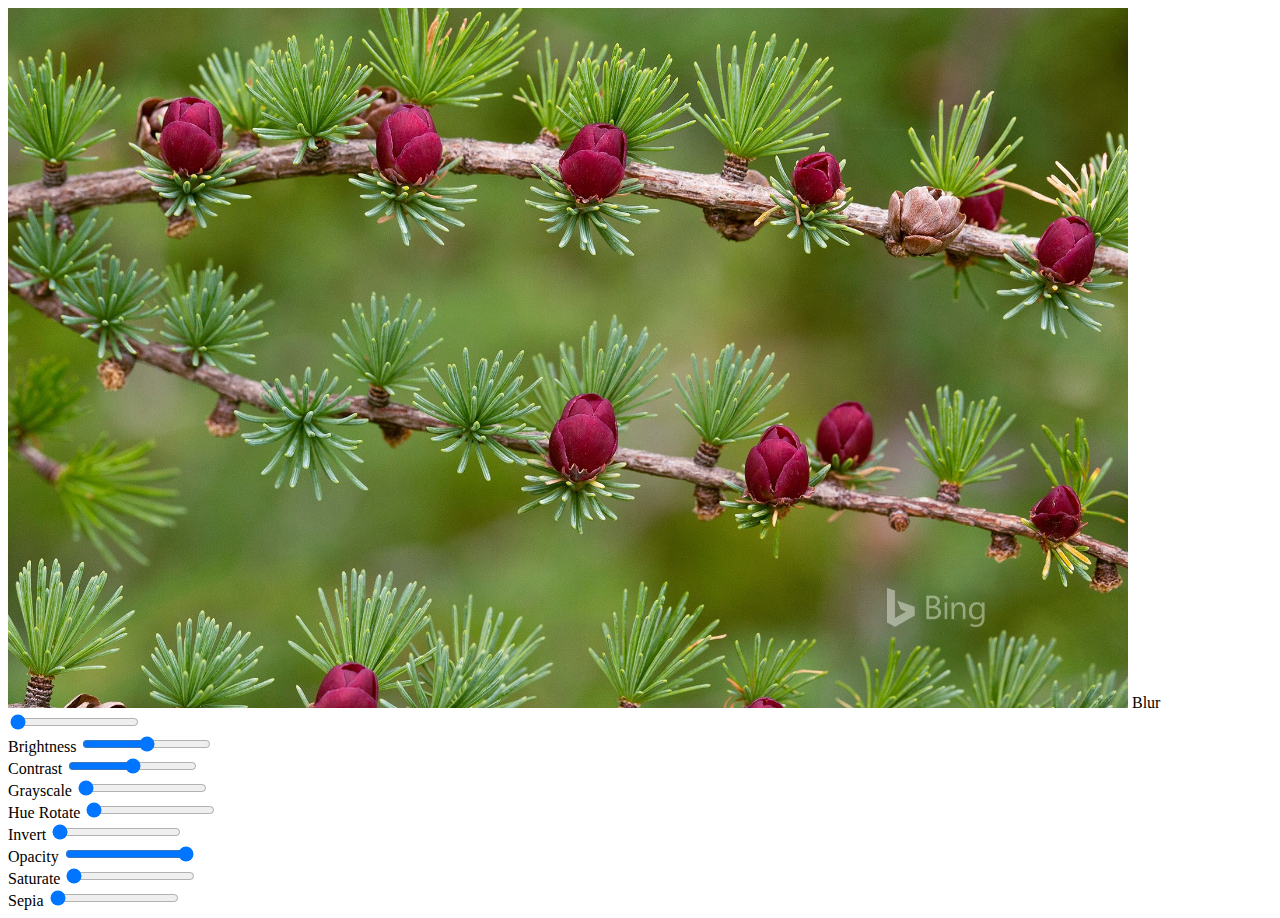
<file: ImageFilter/index.html>
<!DOCTYPE html>
<html>
<head>
	<title>Image Filter in JS</title>
</head>
<body>
	<img src="Sample.jpg" height="700">
	<label>Blur</label>
	<input type="range" min="0" max="100" value="0" step="1" onchange="applyFilter()" data-filter="blur" data-scale="px"><br>
	<label>Brightness</label>
	<input type="range" min="0" max="200" value="100" step="1" onchange="applyFilter()" data-filter="brightness" data-scale="%"><br>
	<label>Contrast</label>
	<input type="range" min="0" max="200" value="100" step="1" onchange="applyFilter()" data-filter="contrast" data-scale="%"><br>
	<label>Grayscale</label>
	<input type="range" min="0" max="100" value="0" step="1" onchange="applyFilter()" data-filter="grayscale" data-scale="%"><br>
	<label>Hue Rotate</label>
	<input type="range" min="0" max="360" value="0" step="1" onchange="applyFilter()" data-filter="hue-rotate" data-scale="deg"><br>
	<label>Invert</label>
	<input type="range" min="0" max="100" value="0" step="1" onchange="applyFilter()" data-filter="invert" data-scale="%"><br>
	<label>Opacity</label>
	<input type="range" min="0" max="100" value="100" step="1" onchange="applyFilter()" data-filter="opacity" data-scale="%"><br>
	<label>Saturate</label>
	<input type="range" min="1" max="100" value="1" step="1" onchange="applyFilter()" data-filter="saturate" data-scale=""><br>
	<label>Sepia</label>
	<input type="range" min="0" max="100" value="0" step="1" onchange="applyFilter()" data-filter="sepia" data-scale="%"><br>

	<script type="text/javascript">
		var image = document.querySelector('img');
		var filterControls = document.querySelectorAll('input[type=range]');
		function applyFilter() {
			var computedFilters = '';
			filterControls.forEach(function(item, index) {
				computedFilters += item.getAttribute('data-filter') + '(' + item.value + item.getAttribute('data-scale') + ') ';
			});
			image.style.filter = computedFilters;
		};
	</script>
</body>
</html>
</file>
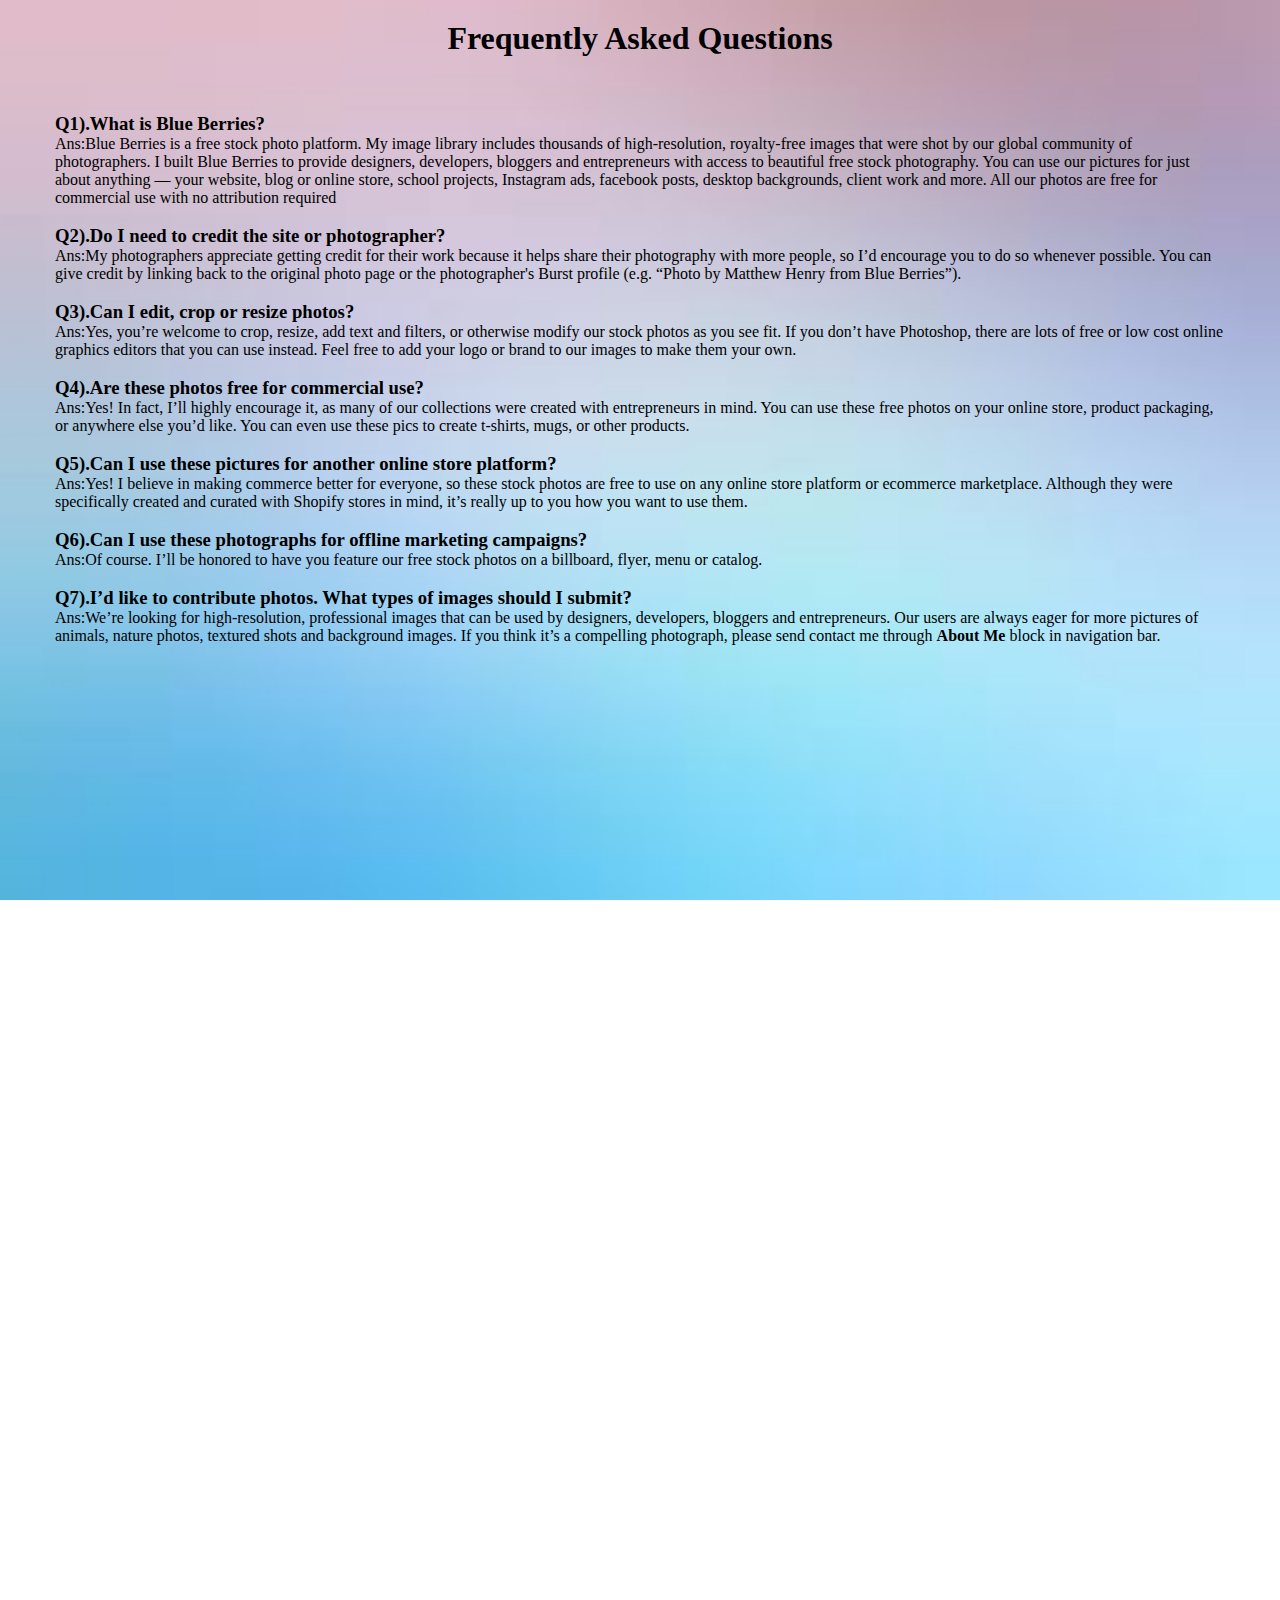
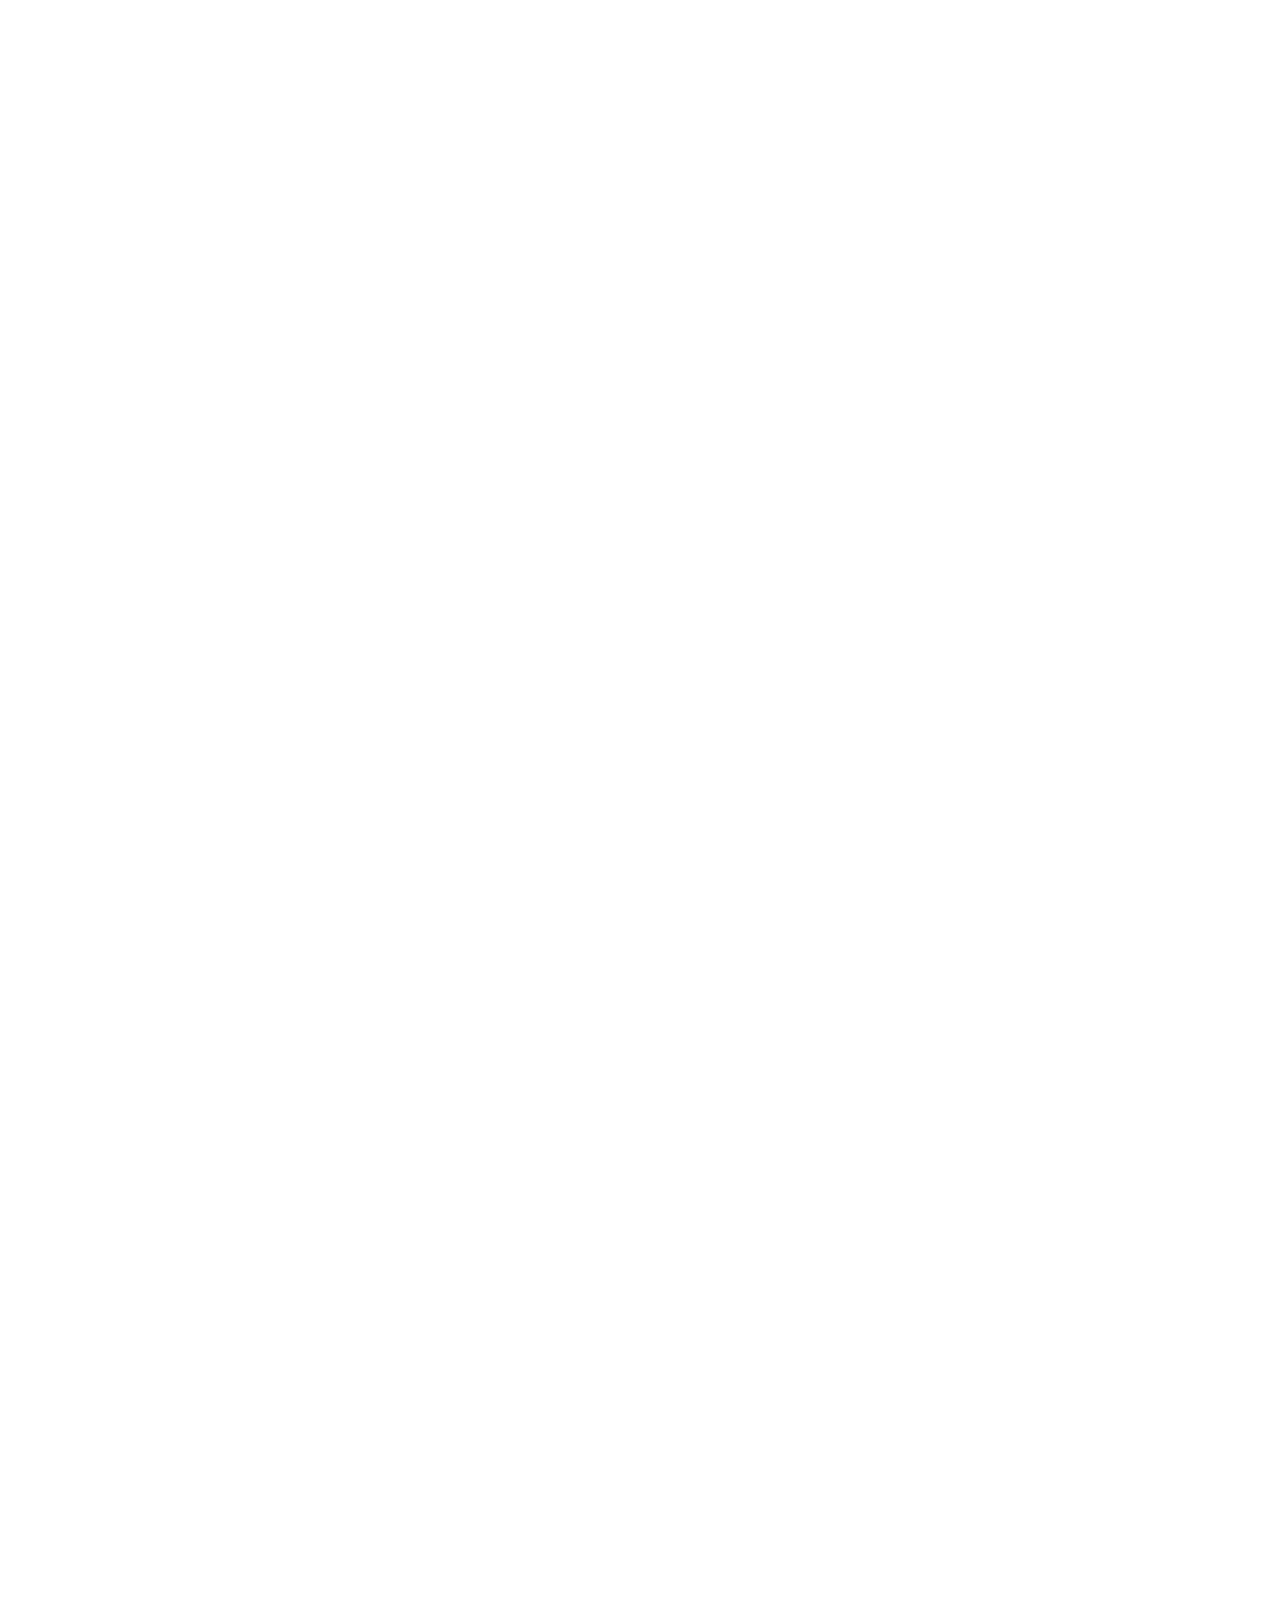
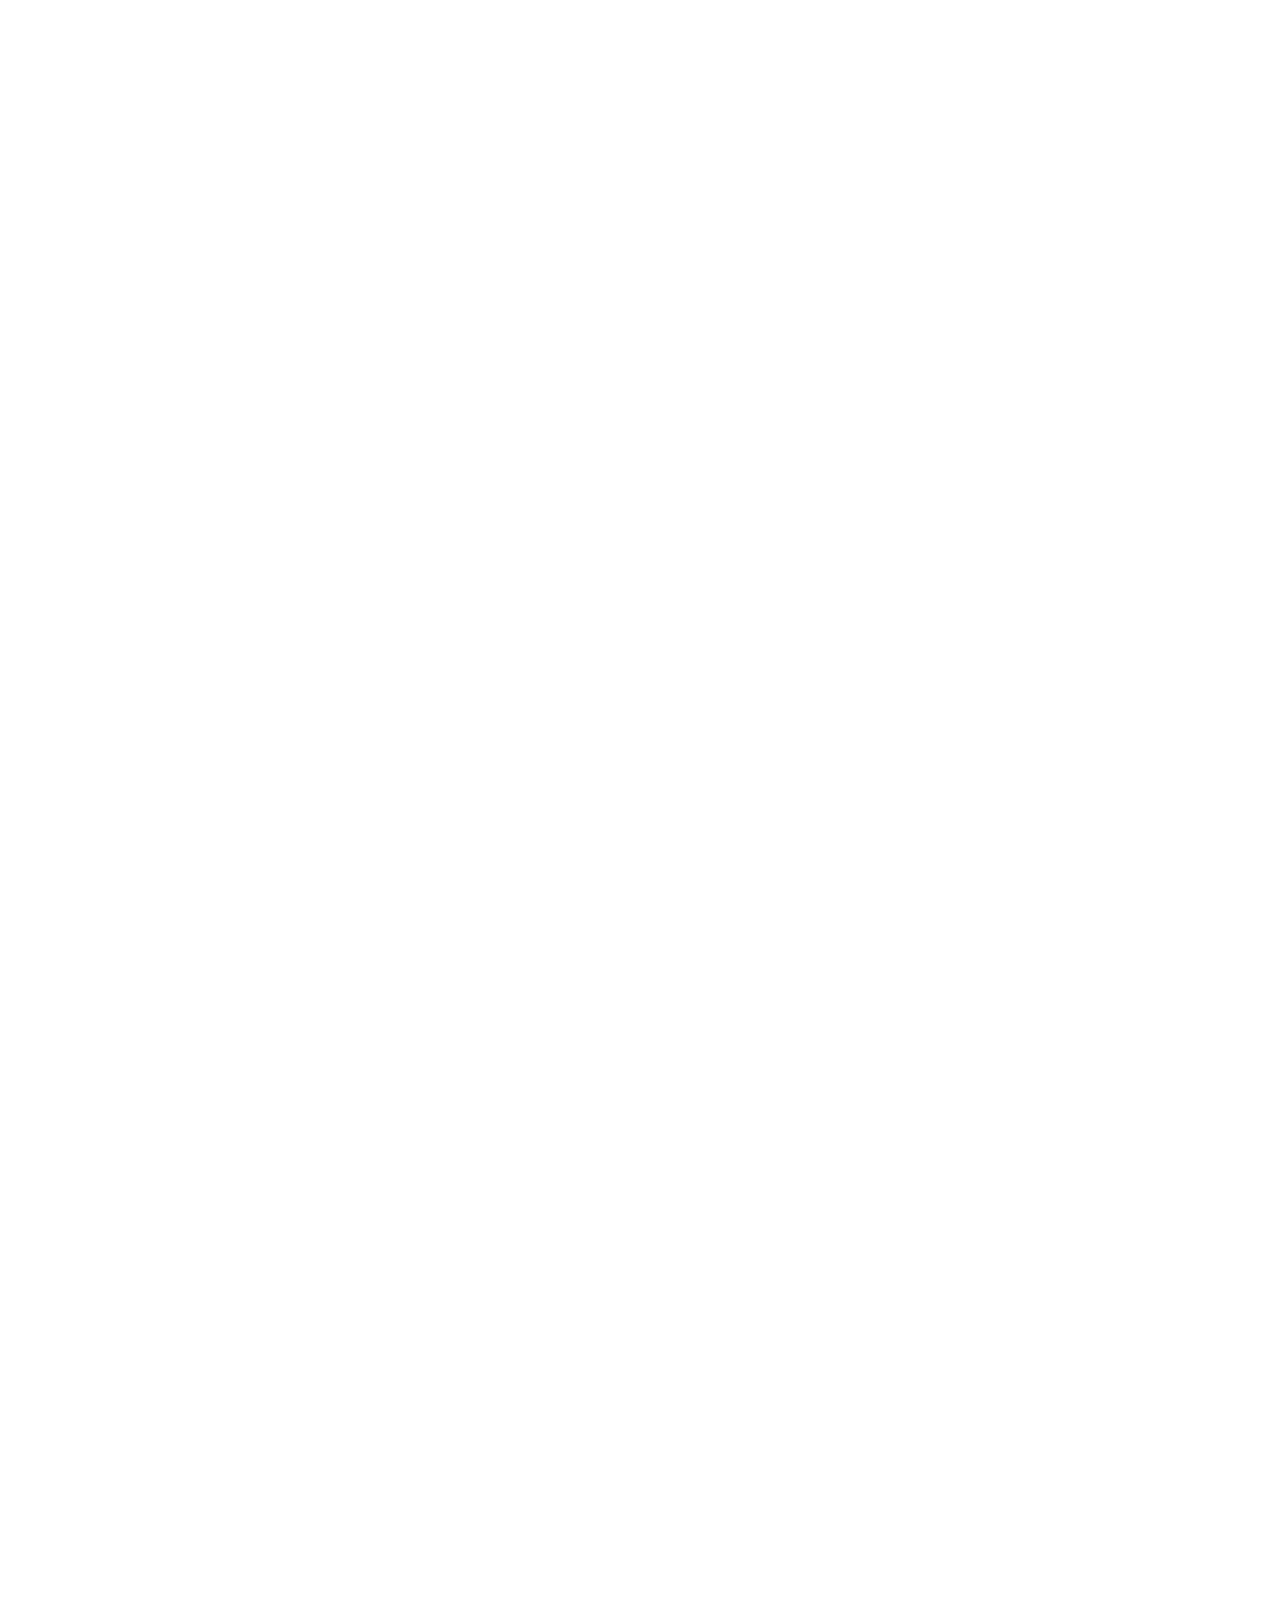
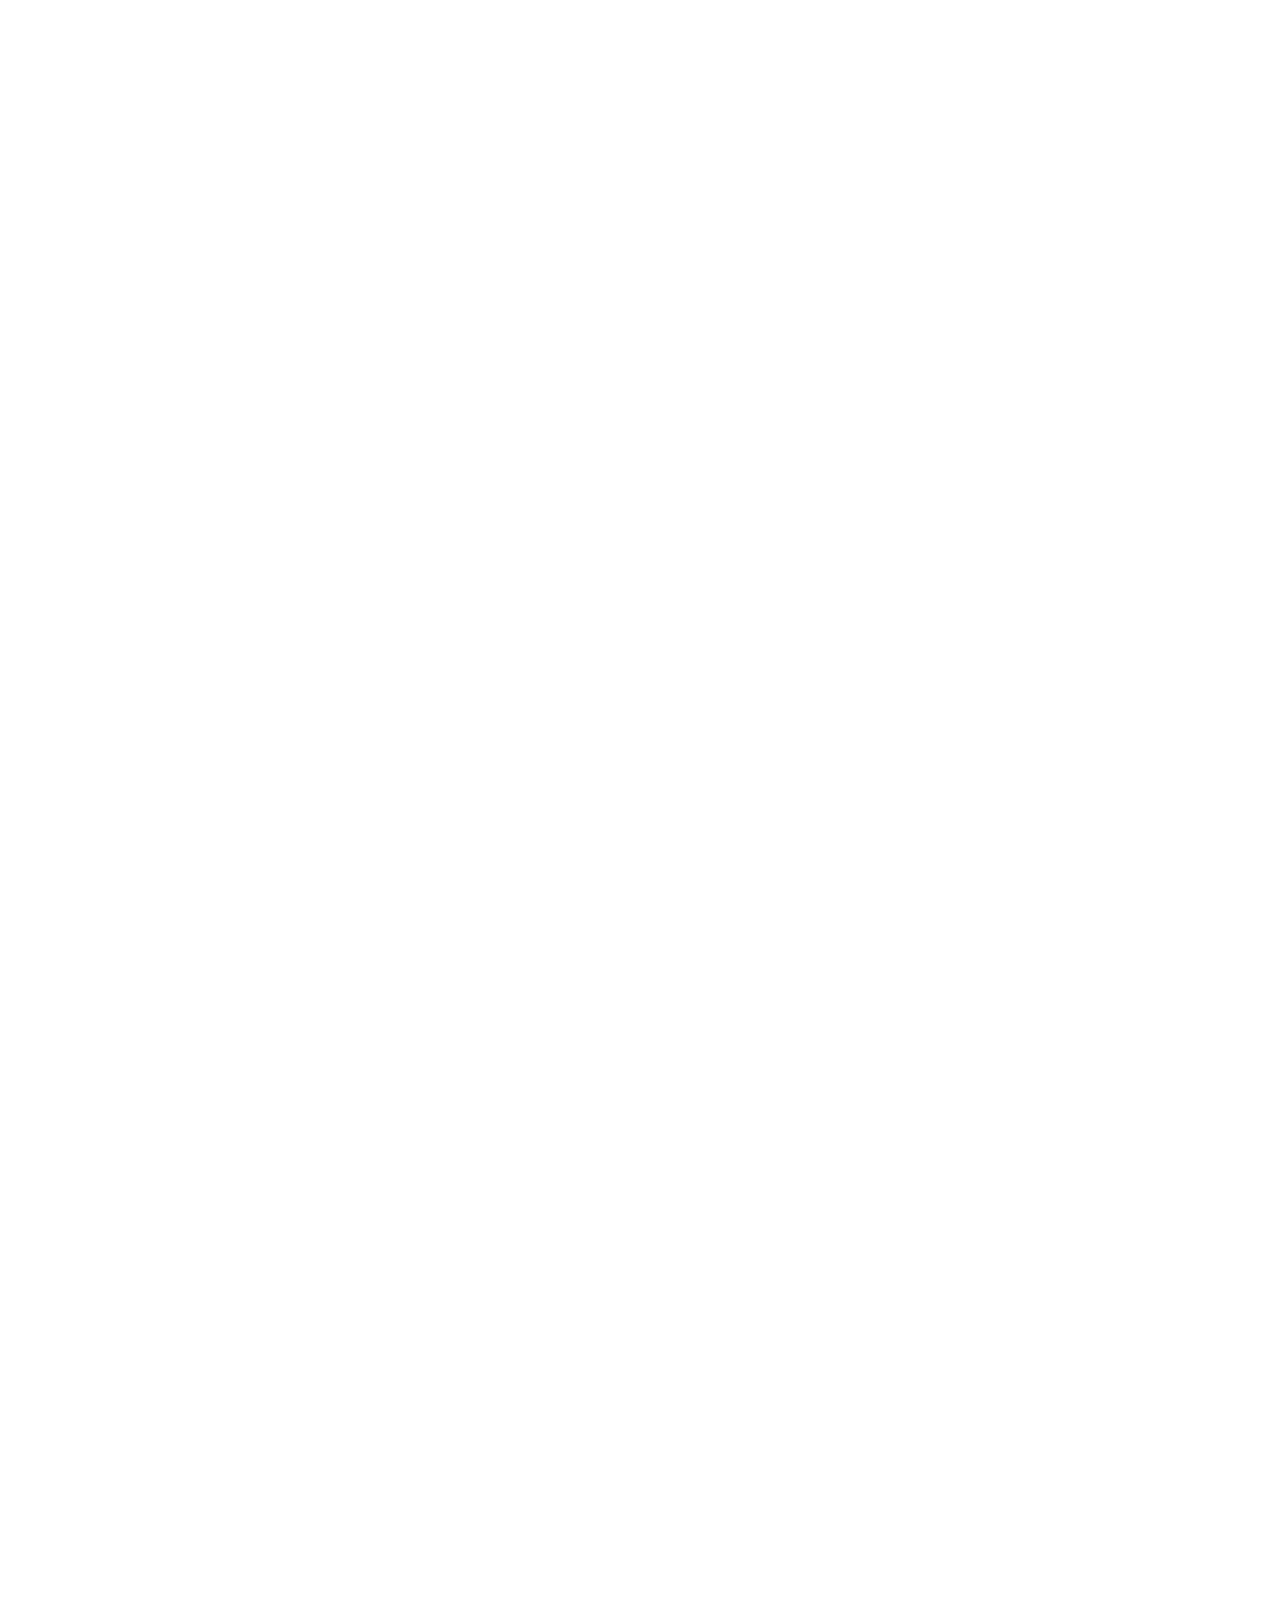
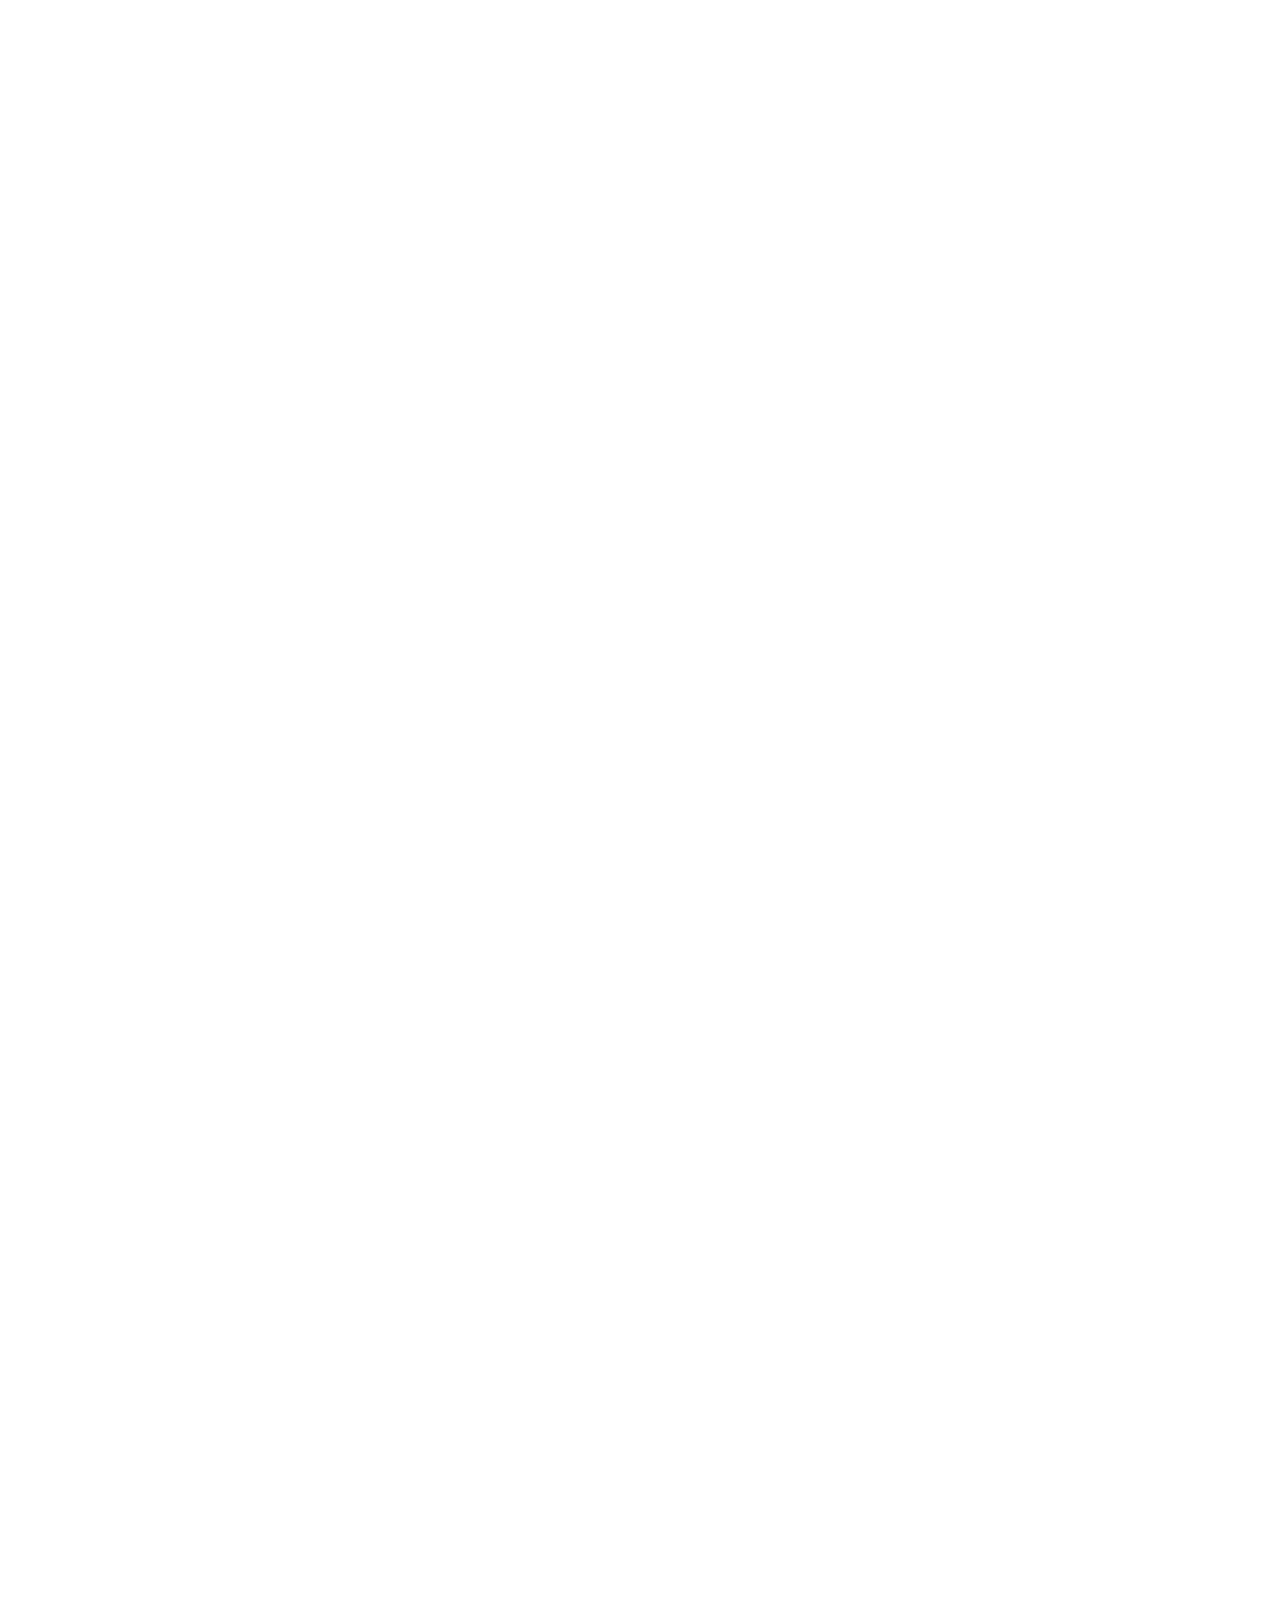
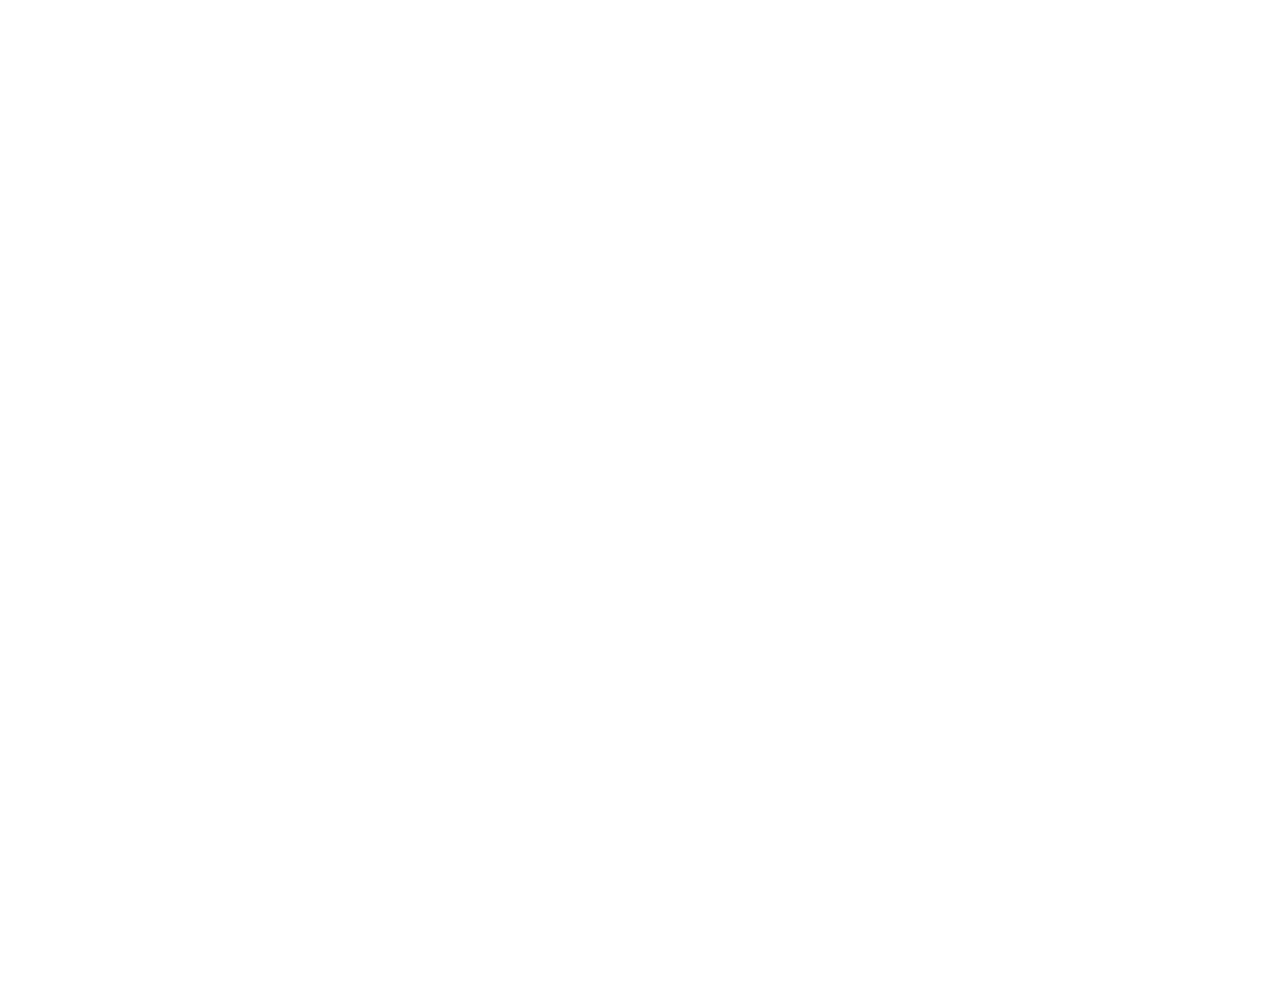
<file: Faq1.html>
<!DOCTYPE html>
<html>
<head>
	<title>FAQ</title>
	<link rel="stylesheet" type="text/css" href="css/style1.css">
</head>
<body>
	<header>
			<div class="header1">
				<h1>Frequently Asked Questions</h1>
			</div>
			<br /><br />
			<div class="questions">
				<div class="ans">
			
				<h3><strong>Q1).What is Blue Berries?</strong></h3>
					<p>Ans:Blue Berries is a free stock photo platform.
					My image library includes thousands of high-resolution, royalty-free images that 
					were shot by our global community of photographers. I built Blue Berries to provide 
					designers, developers, bloggers and entrepreneurs with access to beautiful 
					free stock photography. You can use our pictures for just about anything — 
					your website, blog or online store, school projects, Instagram ads, facebook 
					posts, desktop backgrounds, client work and more. All our photos are free for 
					commercial use with no attribution required</p>
				<br />	
					
				<h3><strong>Q2).Do I need to credit the site or photographer?</strong></h3>	
					<p>Ans:My photographers appreciate getting credit for their work because it helps 
					   share their photography with more people, so I’d encourage you to do so whenever possible.
					   You can give credit by linking back to the original photo page or the photographer's Burst
					   profile (e.g. “Photo by Matthew Henry from Blue Berries”). </p>
				<br />			
					  
				<h3><strong>Q3).Can I edit, crop or resize  photos?</strong></h3>
					<p>Ans:Yes, you’re welcome to crop, resize, add text and filters, or otherwise modify our 
					   stock photos as you see fit. If you don’t have Photoshop, there are lots of free or low cost online graphics editors that you can use instead.
					   Feel free to add your logo or brand to our images to make them your own.</p>
				<br />
				
				<h3><strong>Q4).Are these photos free for commercial use?</strong></h3>
					<p>Ans:Yes! In fact, I’ll highly encourage it, as many of our collections were created with entrepreneurs in mind. You can use these free photos 
					   on your online store, product packaging, or anywhere else you’d like. You can even use these pics to create t-shirts, mugs, or other products.</p>
				<br />	  
					  
				<h3><strong>Q5).Can I use these pictures for another online store platform?</strong></h3>
					<p>Ans:Yes! I believe in making commerce better for everyone, so these stock photos are free to use on any online store platform or ecommerce marketplace.
					   Although they were specifically created and curated with Shopify stores in mind, it’s really up to you how you want to use them.</p>	
				<br />	  
					  
				<h3><strong>Q6).Can I use these photographs for offline marketing campaigns?</strong></h3>
					<p>Ans:Of course. I’ll be honored to have you feature our free stock photos on a billboard, flyer, menu or catalog.</p>
				<br />	
					
				<h3><strong>Q7).I’d like to contribute photos. What types of images should I submit?</strong></h3>
					<p>Ans:We’re looking for high-resolution, professional images that can be used by designers, developers, bloggers and entrepreneurs.
					   Our users are always eager for more pictures of animals, nature photos, textured shots and background images. If you think it’s a compelling 
					   photograph, please send contact me through <strong>About Me</strong> block in navigation bar.</p>
				<br />
					
				</div>
			</div>	
	</header>
</body>
</html>
</file>
<file: css/style1.css>
*{
margin:0px;
padding:0px;
font-family: Century Gothic;
}
header{
	background-image: url(../Sample1.jpg);
	height:1000vh;
	background-attachment: fixed;
	background-repeat: repeat;
	background-size: cover;
	background-position: centre;
}
.header1{
  padding: 20px;
  text-align: center;
}
.questions{
	width:1170px;
	margin:auto;
}
</file>
